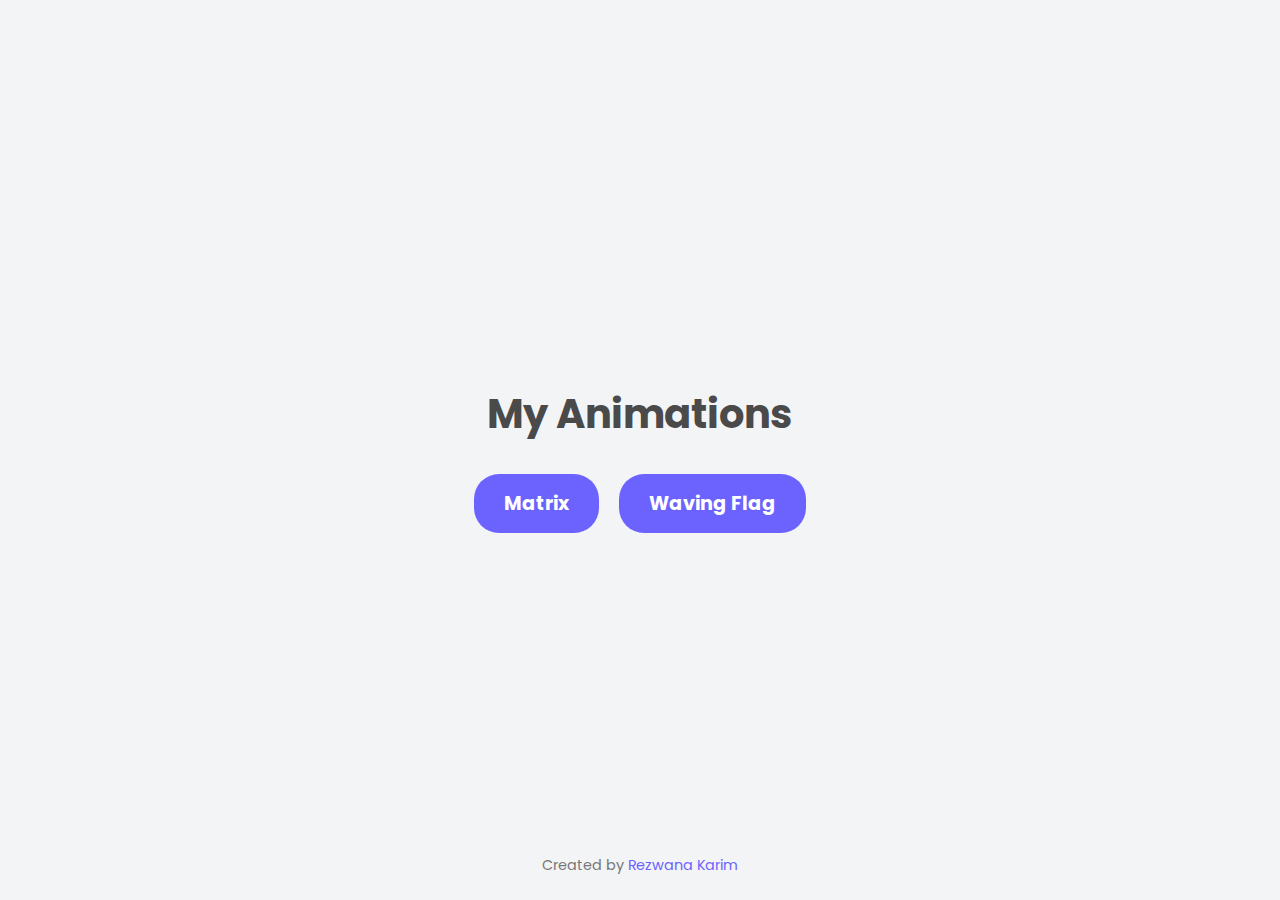
<file: index.html>
<!DOCTYPE html>
<html lang="en">
<head>
    <meta charset="UTF-8">
    <meta name="viewport" content="width=device-width, initial-scale=1.0">
    <title>Animations</title>
    <link rel="icon" href="favicon.ico" type="image/x-icon"> 
    <link href="https://fonts.googleapis.com/css2?family=Poppins:wght@400;600&display=swap" rel="stylesheet">
    <link rel="stylesheet" href="styles.css">
</head>
<body>
    <h1>My Animations</h1>
    <div class="animations-container">
        <a href="matrix/index.html">Matrix </a>    
        <a href="waving-flag/index.html">Waving Flag</a>    
    </div>
    <footer>
        <p>Created by <a href="https://www.linkedin.com/in/rezwana-karim/">Rezwana Karim</a></p>
    </footer>
</body>
</html>
</file>
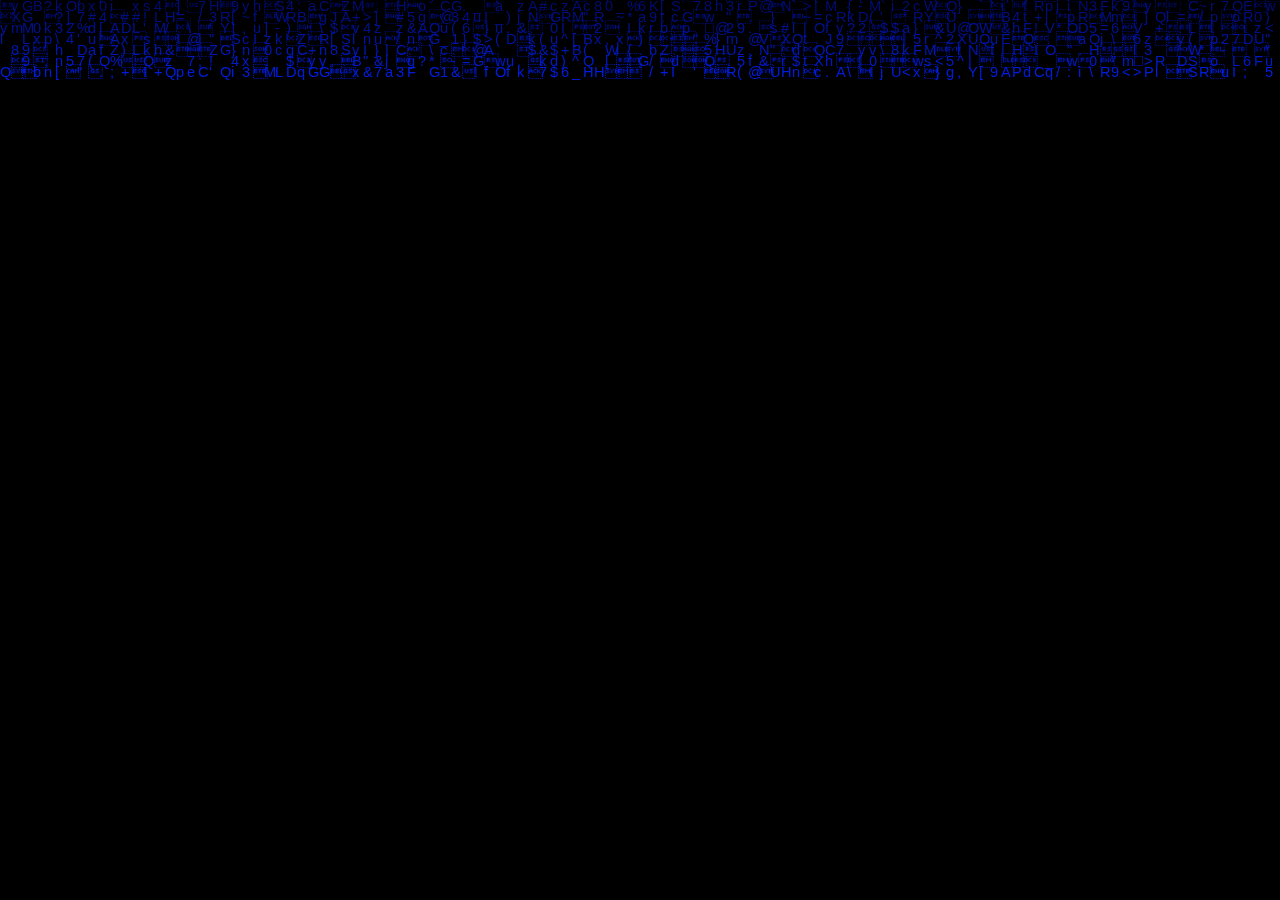
<file: matrix/index.html>
<!DOCTYPE html>
<html lang="en">
<head>
    <meta charset="UTF-8">
    <meta name="viewport" content="width=device-width, initial-scale=1.0">
    <title>Matrix animation</title>
    <link rel="stylesheet" href="./style.css">
</head>
<body>
    <div id="matrix" class ="matrix"> </div>
    <script src="./script.js"></script>
</body>
</html>
</file>
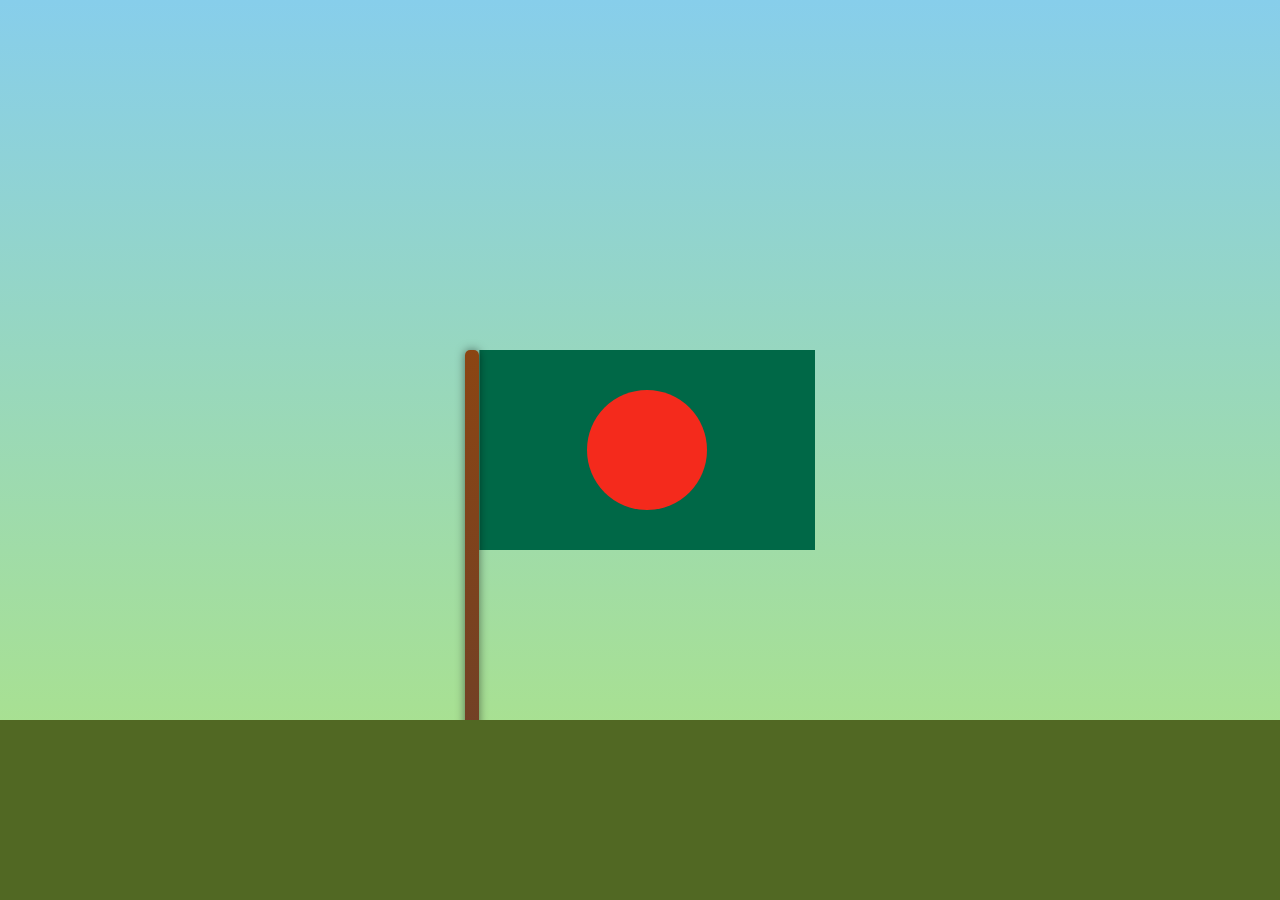
<file: waving-flag/index.html>
<!DOCTYPE html>
<html lang="en">
<head>
    <meta charset="UTF-8">
    <meta name="viewport" content="width=device-width, initial-scale=1.0">
    <title>Waving Flag of Bangladesh</title>
    <link rel="stylesheet" href="styles.css">
</head>
<body>
    <div class="scene">
        <div class="ground"></div>
        <div class="flag-container">
            <div class="pole"></div>
            <div class="flag">
                <div class="green">
                    <div class="circle"></div>
                </div>
            </div>
        </div>
    </div>
</body>
</html>
</file>
<file: styles.css>
body {
    background-color: #f3f4f6;
    font-family: 'Poppins', sans-serif;
    color: #333;
    margin: 0;
    padding: 0;
    display: flex;
    flex-direction: column;
    justify-content: center;
    align-items: center;
    height: 100vh;
    text-align: center;
}
h1 {
    font-size: 2.5rem;
    color: #4a4a4a;
    margin-bottom: 30px;
}
.animations-container {
    display: flex;
    gap: 20px;
    justify-content: center;
    flex-wrap: wrap;
}
.animations-container a {
    text-decoration: none;
    color: #fff;
    background-color: #6c63ff;
    padding: 15px 30px;
    border-radius: 25px;
    font-size: 1.2rem;
    font-weight: bolder;
    transition: background-color 0.3s ease, transform 0.3s ease;
    margin-bottom: 10px;
}
.animations-container a:hover {
    background-color: #5048e5;
    transform: translateY(-3px);
}
footer {
    position: absolute;
    bottom: 10px;
    width: 100%;
    text-align: center;
    font-size: 0.9rem;
    color: #777;
}
footer a {
    color: #6c63ff;
    text-decoration: none;
}
footer a:hover {
    text-decoration: underline;
}
</file>
<file: matrix/style.css>
body , html{
    margin : 0;
    padding : 0;
    font-family: "Roboto";
    width: 100%;
    height : 100%;
    background-color: black;
    font-size: 10px;
    display: flex;
    justify-content: center;
    align-items: center;
    overflow: hidden;
}
*{
    box-sizing: border-box ;
}
.matrix{
    width: 100vw;
    height: 100vh;
    overflow: hidden;
}
</file>
<file: waving-flag/styles.css>
body {
    margin: 0;
    height: 100vh;
    overflow: hidden;
}
.scene {
    position: relative;
    width: 100vw;
    height: 100vh;
    background: linear-gradient(to bottom, #87CEEB, #B0E57C); 
    display: flex;
    justify-content: center;
    align-items: center; 
}
.ground {
    width: 100%;
    height: 20%; 
    background-color: #516823; 
    position: absolute;
    bottom: 0;
    z-index: 2;
} 
.flag-container {
    position: relative;
    width: 350px; 
    height: 200px; 
    display: flex; 
}
.pole {
    width: 15px; 
    height: 500px;
    background: linear-gradient(to bottom, #8B4513, #6A3F2B); 
    border-radius: 5px;
    box-shadow: 0 0 10px rgba(0, 0, 0, 0.5); 
    z-index: 1;
} 
.flag {
    position: relative;
    width: 100%;
    height: 100%;
    overflow: hidden;
    display: flex;
    z-index: 0;
}
.green {
    width: 100%;
    height: 100%;
    background-color: #006847;
    clip-path: polygon(0 0, 100% 0, 100% 100%, 0 100%);
    position: relative;
    animation: wave 3s ease-in-out infinite;
}
.circle {
    position: absolute;
    top: 50%;
    left: 50%;
    width: 120px; 
    height: 120px; 
    background-color: #f42a1c;
    border-radius: 50%;
    transform: translate(-50%, -50%);
}
@keyframes wave {
    0% {
        transform: translateX(0) translateY(0) rotate(0);
    }
    50% {
        transform: translateX(-30px) translateY(15px) rotate(3deg); 
    }
    100% {
        transform: translateX(0) translateY(0) rotate(0);
    }
}
</file>
